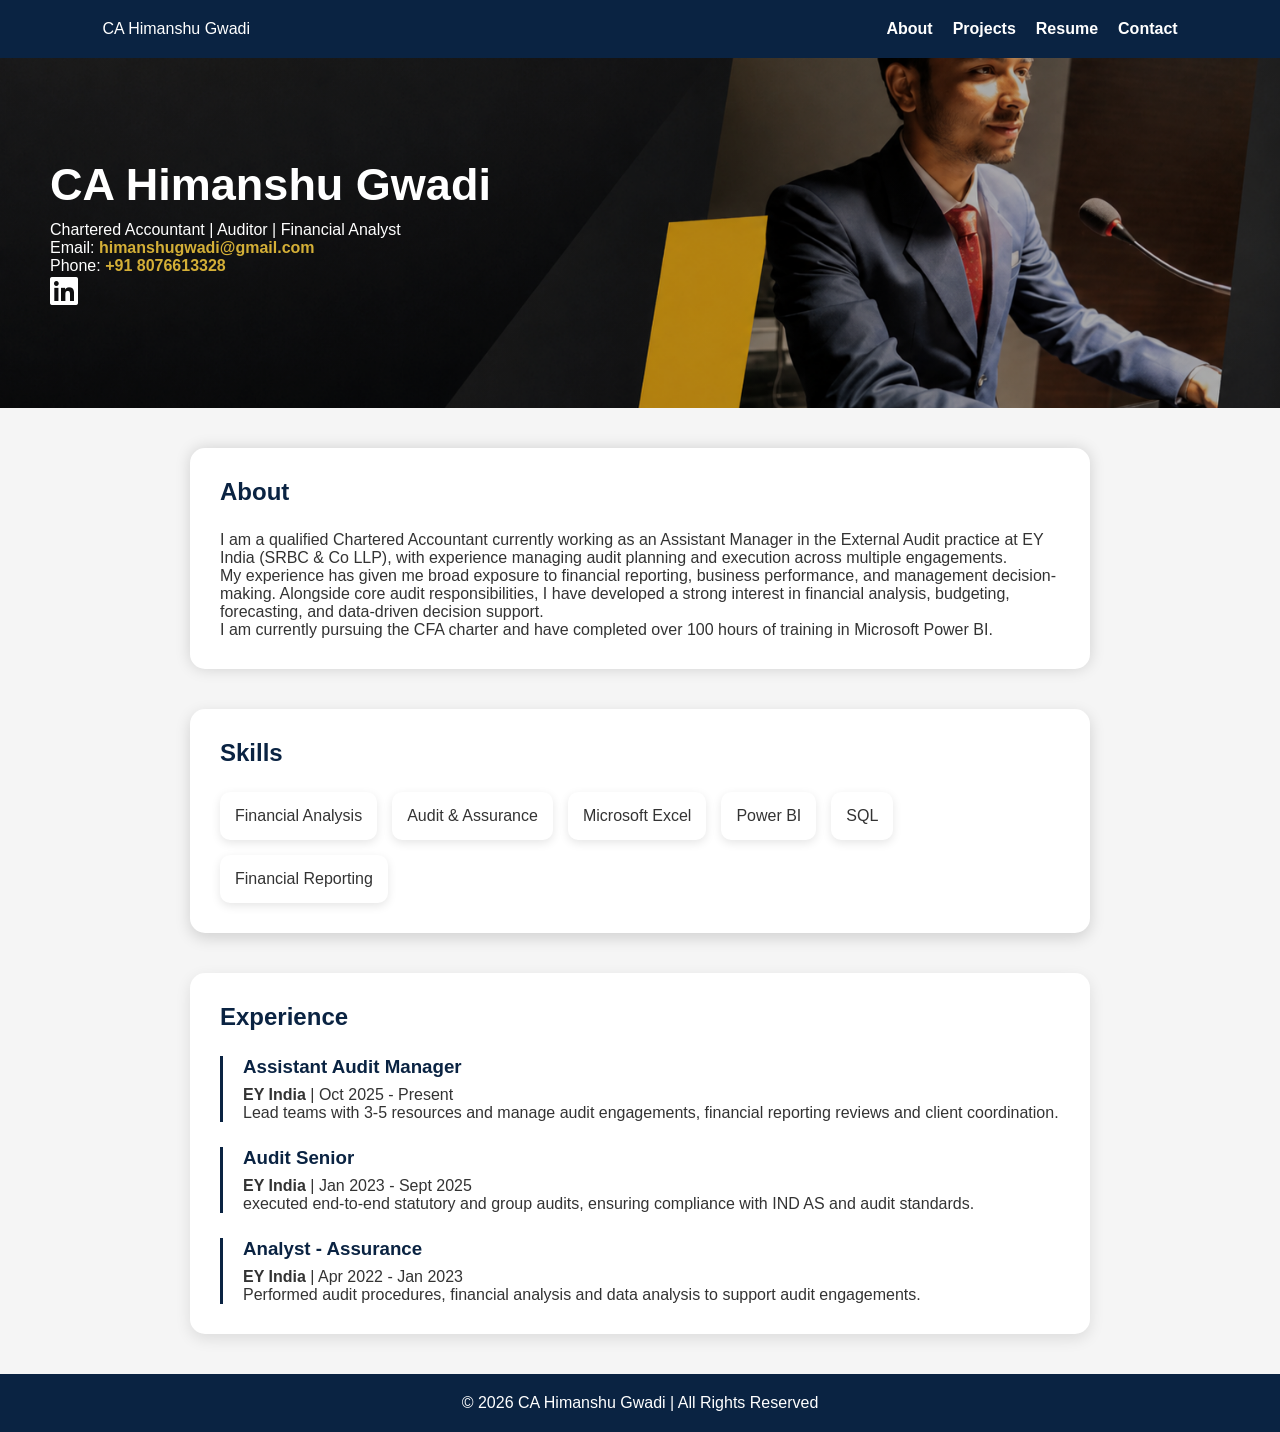
<file: index.html>
<!DOCTYPE html>
<html lang="en">

  <head>
    <meta charset="UTF-8">
    <title>CA Himanshu Gwadi | Chartered Accountant | Auditor | Financial Analyst</title>
    <meta name="description" content="CA Himanshu Gwadi - Chartered Accountant, Auditor and Financial Analyst. Experienced in Audit, Financial Reporting, Power BI, Excel and SQL.">
   <meta name="keywords" content="CA Himanshu Gwadi, Chartered Accountant, Auditor, Financial Analyst, EY India, Power BI">
    <link rel="stylesheet" href="./style.css">

  </head>
    
  <body>
  <!DOCTYPE html>
<html lang="en">
<head>
<meta charset="UTF-8">
<meta name="viewport" content="width=device-width, initial-scale=1.0">
<title>CA Himanshu Gwadi</title>
<link rel="stylesheet" href="style.css">
  <link rel="stylesheet" href="https://cdnjs.cloudflare.com/ajax/libs/font-awesome/6.5.1/css/all.min.css">
</head>
<body>

<header>
    <div class="logo">CA Himanshu Gwadi</div>

    <nav>
        <ul>
            <li><a href="#about">About</a></li>
          <li><a href="Project.html">Projects</a></li>
 <li>
  <a href="https://drive.google.com/file/d/1YlxK0AJlgb9xte6IPtw3_lzF6dj2iViG/view" target="_blank">
    Resume
  </a>
          </li>           
              
            <li><a href="contact.html">Contact</a></li>
        </ul>
    </nav>
</header>

<section class="hero">
    <div class="hero-text">
        <h1>CA Himanshu Gwadi</h1>
        <p>Chartered Accountant | Auditor | Financial Analyst</p>
      <p>Email: <a class="gold-link" href="mailto:himanshugwadi@gmail.com">himanshugwadi@gmail.com</a></p>

<p>Phone: <a class="gold-link" href="tel:+918076613328">+91 8076613328</a></p>
      
<p>
<a href="https://www.linkedin.com/in/himanshu-gwadi" target="_blank">
<i class="fa-brands fa-linkedin fa-2x"></i>
</a>
</p>
    </div>

    
</section>

<section id="about">
    <h2>About</h2>

    <p>
        I am a qualified Chartered Accountant currently working as an Assistant Manager in the External Audit practice at EY India (SRBC & Co LLP), with experience managing audit planning and execution across multiple engagements.
    </p>

    <p>
        My experience has given me broad exposure to financial reporting, business performance, and management decision-making. Alongside core audit responsibilities, I have developed a strong interest in financial analysis, budgeting, forecasting, and data-driven decision support.
    </p>

    <p>
        I am currently pursuing the CFA charter and have completed over 100 hours of training in Microsoft Power BI.
    </p>
</section>
  <section id="skills">
    <h2>Skills</h2>

  <div class="skills-grid">
    <div class="skill-box">Financial Analysis</div>
    <div class="skill-box">Audit & Assurance</div>
    <div class="skill-box">Microsoft Excel</div>
    <div class="skill-box">Power BI</div>
    <div class="skill-box">SQL</div>
    <div class="skill-box">Financial Reporting</div>
  </div>
  </section>
  <section id="experience">
    <h2>Experience</h2>
    </div>
<div class="exp-item">
  <h3>Assistant Audit Manager</h3>
<p><strong>EY India</strong> | Oct 2025 - Present</p>
<p>Lead teams with 3-5 resources and manage audit engagements, financial reporting reviews and client coordination.</p>
</div>

<div class="exp-item">
<h3>Audit Senior</h3>
 <p><strong>EY India</strong> | Jan 2023 - Sept 2025</p> 
  <p>executed end-to-end statutory and group audits, ensuring compliance with IND AS and audit standards.</p> 
  </div>

 <div class="exp-item">
<h3>Analyst - Assurance</h3>
<p><strong>EY India</strong> | Apr 2022 - Jan 2023</p>
<p>Performed audit procedures, financial analysis and data analysis to support audit engagements.</p>
</div>
  
  </section>



<footer>
    <p>© 2026 CA Himanshu Gwadi | All Rights Reserved</p>
</footer>

<script src="script.js"></script>

    <script  src="./script.js"></script>

  </body>
  
</html>
</file>
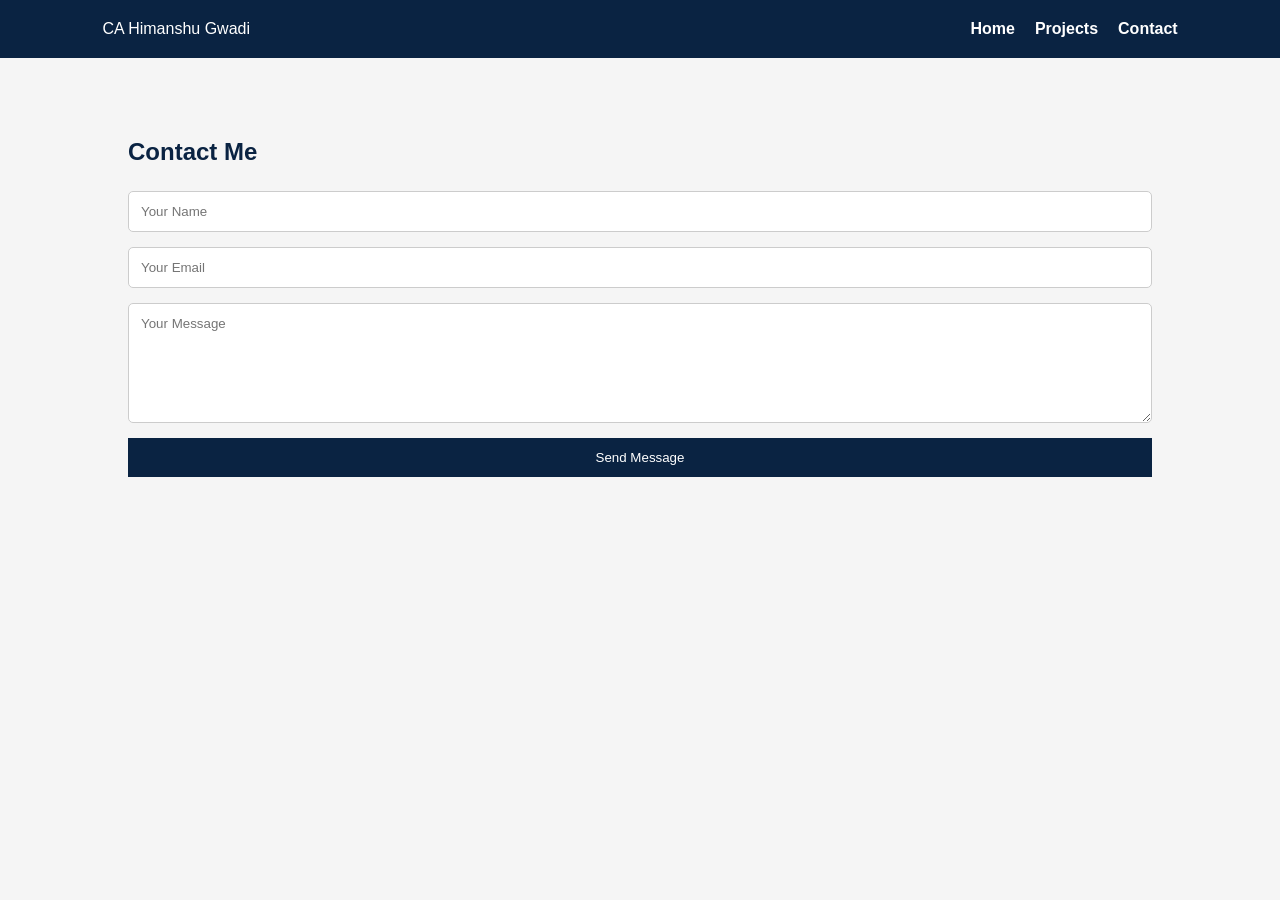
<file: contact.html>
<!DOCTYPE html>
<html lang="en">
<head>
<meta charset="UTF-8">
<meta name="viewport" content="width=device-width, initial-scale=1.0">
<title>Contact - CA Himanshu Gwadi</title>
<link rel="stylesheet" href="style.css">
</head>
<body>

<header>
    <div class="logo">CA Himanshu Gwadi</div>

    <nav>
        <ul>
            <li><a href="index.html">Home</a></li>
            <li><a href="Project.html">Projects</a></li>
            <li><a href="contact.html">Contact</a></li>
        </ul>
    </nav>
</header>

<section id="contact">
    <h2>Contact Me</h2>

    <form action="https://formsubmit.co/himanshugwadi@gmail.com" method="POST">
        <input type="text" placeholder="Your Name" required>
        <input type="email" placeholder="Your Email" required>
        <textarea placeholder="Your Message"></textarea>

        <input type="hidden" name="_captcha" value="false">

        <button type="submit">Send Message</button>
    </form>
</section>

</body>
</html>
</file>
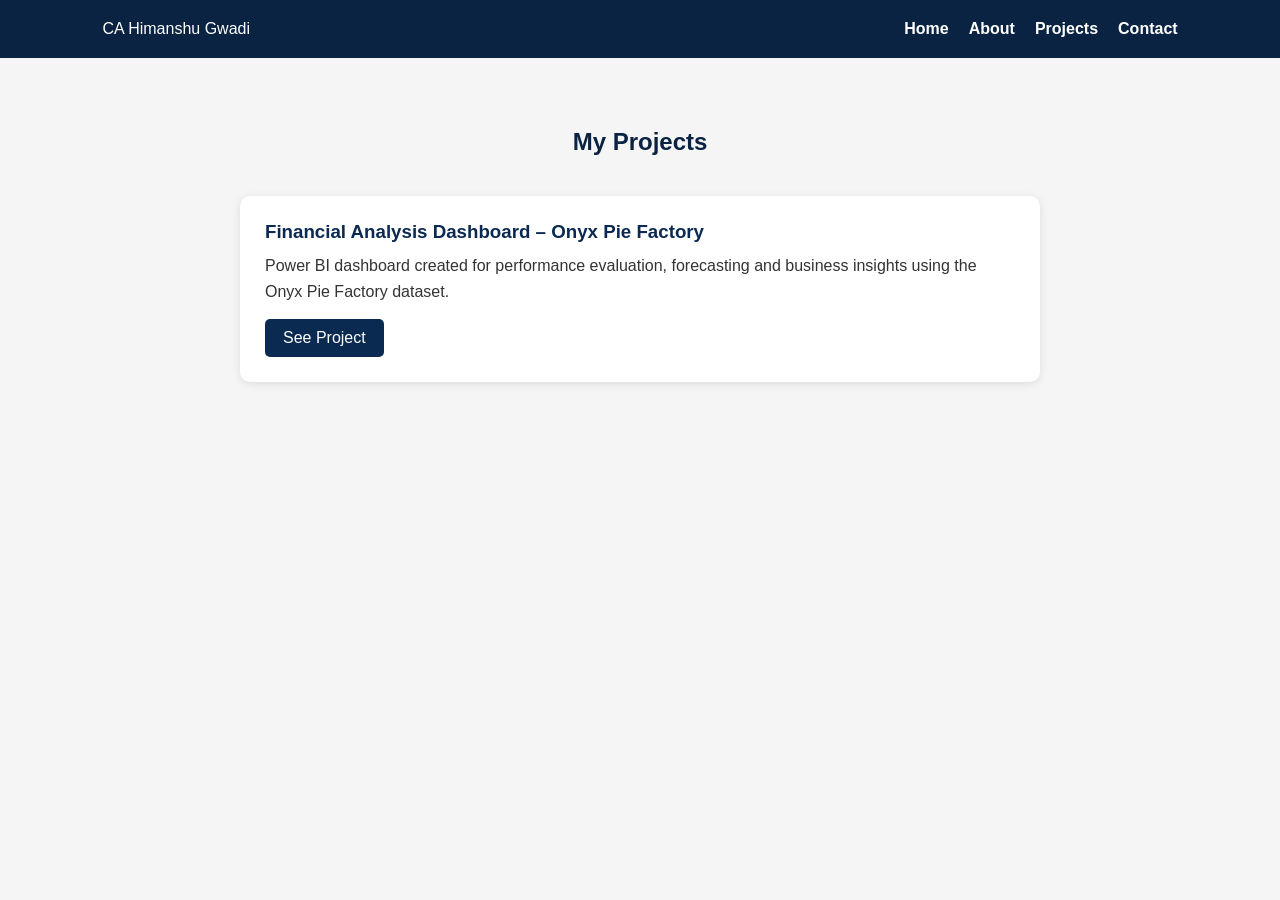
<file: Project.html>
<!DOCTYPE html>
<html lang="en">
<head>
<meta charset="UTF-8">
<meta name="viewport" content="width=device-width, initial-scale=1.0">
<title>Projects | CA Himanshu Gwadi</title>
<link rel="stylesheet" href="style.css">

<style>
.projects{
    max-width:1000px;
    margin:50px auto;
    padding:20px;
}

.projects h2{
    text-align:center;
    margin-bottom:40px;
}

.project-card{
    background:#fff;
    padding:25px;
    margin-bottom:25px;
    border-radius:10px;
    box-shadow:0 2px 10px rgba(0,0,0,0.1);
}

.project-card h3{
    margin-bottom:10px;
    color:#0b2a52;
}

.project-card p{
    margin-bottom:15px;
    line-height:1.6;
}

.btn{
    display:inline-block;
    background:#0b2a52;
    color:white;
    text-decoration:none;
    padding:10px 18px;
    border-radius:5px;
}

.btn:hover{
    opacity:0.9;
}
</style>
</head>

<body>

<header>
    <div class="logo">CA Himanshu Gwadi</div>

    <nav>
        <ul>
            <li><a href="index.html">Home</a></li>
            <li><a href="index.html#about">About</a></li>
            <li><a href="Project.html">Projects</a></li>
            <li><a href="index.html#contact">Contact</a></li>
        </ul>
    </nav>
</header>

<section class="projects">

<h2>My Projects</h2>

<div class="project-card">
    <h3>Financial Analysis Dashboard – Onyx Pie Factory</h3>

    <p>
        Power BI dashboard created for performance evaluation,
        forecasting and business insights using the Onyx Pie Factory dataset.
    </p>
    <a href="https://himanshu100191.github.io/Himanshu-Gwadi-/images/IMG_20260618_085847.jpg" target="_blank" class="btn">
    See Project
    </a>

</div>

</section>

</body>
</html>
</file>
<file: style.css>
*{
margin:0;
padding:0;
box-sizing:border-box;
font-family:Arial,sans-serif;
scroll-behavior:smooth;
}

body{
background:#f5f5f5;
color:#333;
}

header{
display:flex;
justify-content:space-between;
align-items:center;
padding:20px 8%;
background:#0a2342;
color:white;
position:sticky;
top:0;
}

nav ul{
display:flex;
list-style:none;
gap:20px;
}

nav a{
color:white;
text-decoration:none;
font-weight:bold;
}

.hero{
display:flex;
justify-content:center;
align-items:center;
gap:50px;
padding:80px 10%;
flex-wrap:wrap;
}

.hero-image img{
width:300px;
height:300px;
border-radius:50%;
object-fit:cover;
border:5px solid #0a2342;
}

.hero-text h1{
font-size:45px;
margin-bottom:10px;
}

.hero-text button{
padding:12px 25px;
border:none;
background:#0a2342;
color:white;
cursor:pointer;
margin-top:20px;
}

section{
padding:80px 10%;
}

h2{
margin-bottom:25px;
color:#0a2342;
}

.card{
background:white;
padding:20px;
margin-bottom:20px;
border-radius:10px;
box-shadow:0 2px 10px rgba(0,0,0,0.1);
}

form{
display:flex;
flex-direction:column;
gap:15px;
}

input,textarea{
padding:12px;
border:1px solid #ccc;
border-radius:5px;
}

textarea{
height:120px;
}

form button{
padding:12px;
background:#0a2342;
color:white;
border:none;
cursor:pointer;
}

footer{
text-align:center;
padding:20px;
background:#0a2342;
color:white;
}
.project-card{
    width:90%;
    max-width:800px;
    margin:30px auto;
    background:white;
    padding:20px;
    border-radius:10px;
    box-shadow:0 0 10px rgba(0,0,0,0.15);
}

.project-card img{
    width:100%;
    border-radius:10px;
}

.project-card h2{
    margin-top:15px;
}
.hero{
    background:
    linear-gradient(rgba(0,0,0,0.20),
    rgba(0,0,0,0.20)),
    url('banner.jpg');

    background-size: cover;
    background-position: center;
    background-repeat: no-repeat;

    min-height: 350px;
    display: flex;
    align-items: center;
    justify-content: space-between;
    padding: 50px;
    flex-wrap:wrap;
gap:50px;
}

.hero h1,
.hero p{
    color: white;
}
.fa-linkedin{
    color:white;
}
.hero a{
    text-decoration: none;
}

.gold-link,
.gold-link:link,
.gold-link:visited{
    color:#d4af37 !important;
    font-weight:600;
}

.gold-link:hover{
    color:#e6c55a !important;
}
#about{
    width: 90%;
    max-width: 900px;
    margin: 40px auto;
    background: white;
    padding: 30px;
    border-radius: 15px;
    box-shadow: 0 0 15px rgba(0,0,0,0.15);
}
#skills{
    width: 90%;
    max-width: 900px;
    margin: 40px auto;
    background: white;
    padding: 30px;
    border-radius: 15px;
    box-shadow: 0 5px 15px rgba(0,0,0,0.15);
    }

#skills .card{
    background: white;
    padding: 30px;
    border-radius: 15px;
    box-shadow: 0 8px 25px rgba(0,0,0,0.15);
}

#skills p{
    margin: 10px 0;
    font-weight: 500;
}
.skills-grid{
    display:flex;
    flex-wrap:wrap;
    gap:15px;
    margin-top:20px;
}

.skill-box{
    background:white;
    padding:15px;
    border-radius:10px;
    box-shadow:0 3px 10px rgba(0,0,0,0.1);
    text-align:center;
}
#experience{
    width:90%;
    max-width:900px;
    margin:40px auto;
}

#experience .card{
    background:white;
    padding:25px;
    margin-bottom:20px;
    border-radius:15px;
    box-shadow:0 5px 15px rgba(0,0,0,0.15);
}

#experience h3{
    color:#0a2342;
    margin-bottom:8px;
    }
.gold-link{
    color:#d4af37 !important;
    text-decoration:none;
    font-weight:600;
}
.hero p a,
.hero p a:link,
.hero p a:visited{
    color:#d4af37 !important;
    font-weight:600;
}
#experience{
    width:90%;
    max-width:900px;
    margin:40px auto;
    background:white;
    padding:30px;
    border-radius:15px;
    box-shadow:0 5px 15px rgba(0,0,0,0.1);
}

.exp-item{
    border-left:3px solid #0a2342;
    padding-left:20px;
    margin-bottom:25px;
}

.exp-item:last-child{
    margin-bottom:0;
}
.gold-link{
    color:#d4af37 !important;
}
.job-header{
    display:flex;
    align-items:center;
    gap:8px;
}

.ey-logo{
    width:24px;
    height:24px;
    object-fit:contain;
}
.experience-header{
    display:flex;
    align-items:center;
    gap:12px;
    margin-bottom:20px;
}

.experience-logo{
    width:40px;
    height:40px;
    object-fit:contain;
</file>
